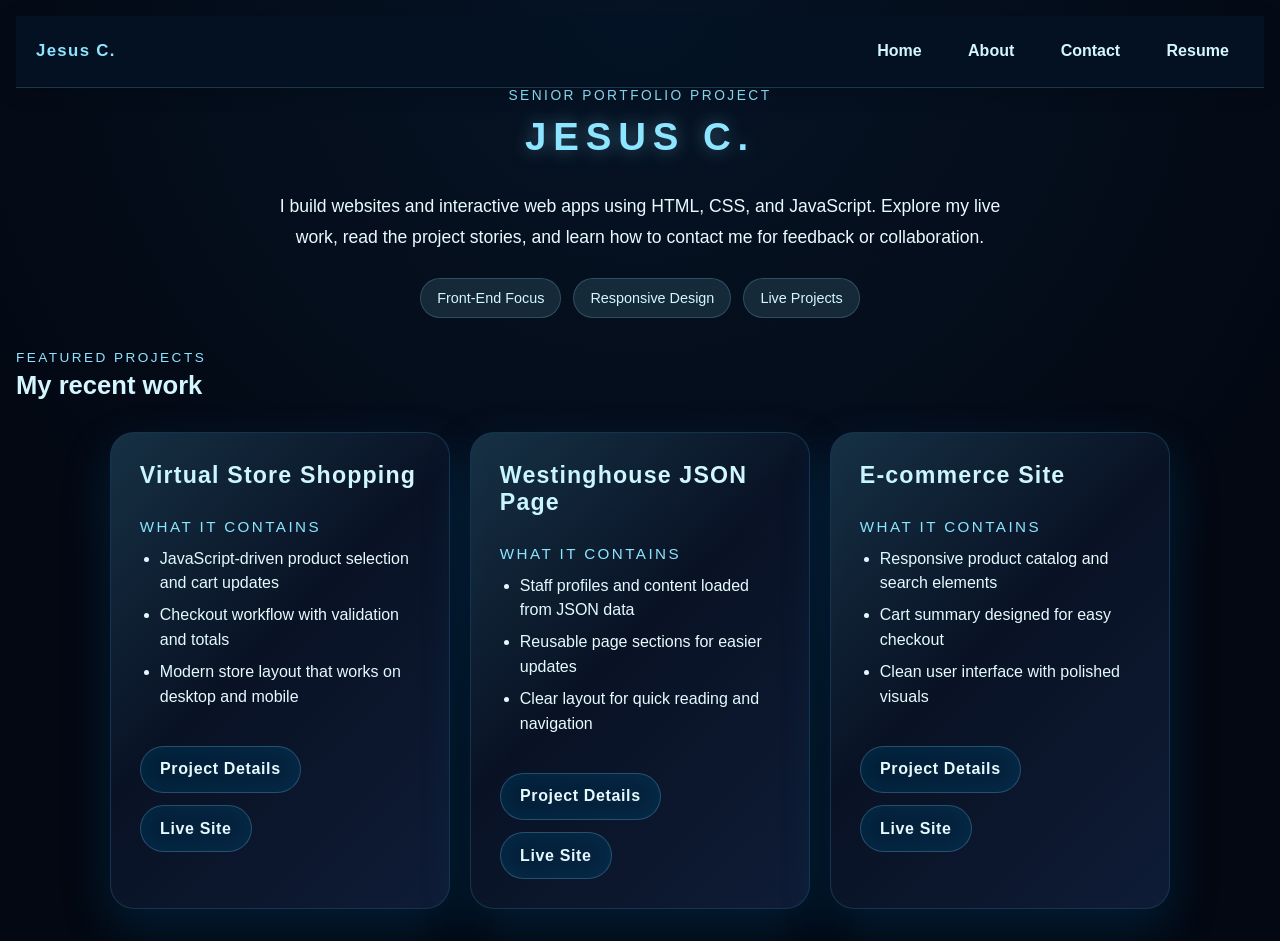
<file: index.html>
<!DOCTYPE html>
<html lang="en">
<head>
    <meta charset="UTF-8">
    <meta name="viewport" content="width=device-width, initial-scale=1.0">
    <title>Website Portfolio</title>
    <link rel="stylesheet" href="styles.css">
</head>
<body>
    <nav class="site-nav">
        <div class="nav-inner">
            <a class="nav-brand" href="index.html">Jesus C.</a>
            <div class="nav-links">
                <a href="index.html">Home</a>
                <a href="about.html">About</a>
                <a href="contact.html">Contact</a>
                <a href="resume.html">Resume</a>
            </div>
        </div>
    </nav>
    <main class="page-content">
        <section class="hero">
            <p class="eyebrow">Senior Portfolio Project</p>
            <h1>Jesus C.</h1>
            <p class="hero-copy">I build websites and interactive web apps using HTML, CSS, and JavaScript. Explore my live work, read the project stories, and learn how to contact me for feedback or collaboration.</p>
            <div class="hero-badges">
                <span>Front-End Focus</span>
                <span>Responsive Design</span>
                <span>Live Projects</span>
            </div>
        </section>

        <section class="project-section" id="projects">
            <div class="section-header">
                <p class="section-label">Featured Projects</p>
                <h2>My recent work</h2>
            </div>

            <div class="project-grid">
                <article class="project-card">
                    <div class="project-head">
                        <h2>Virtual Store Shopping</h2>
                    </div>
                    <div class="project-block">
                        <p class="project-label">What it contains</p>
                        <ul>
                            <li>JavaScript-driven product selection and cart updates</li>
                            <li>Checkout workflow with validation and totals</li>
                            <li>Modern store layout that works on desktop and mobile</li>
                        </ul>
                    </div>
                    <div class="project-links">
                        <a class="project-link" href="project-virtual-store.html">Project Details</a>
                        <a class="project-link project-secondary" href="https://virtual-store-shopping-1e1y.vercel.app/" target="_blank" rel="noopener">Live Site</a>
                    </div>
                </article>

                <article class="project-card">
                    <div class="project-head">
                        <h2>Westinghouse JSON Page</h2>
                    </div>
                    <div class="project-block">
                        <p class="project-label">What it contains</p>
                        <ul>
                            <li>Staff profiles and content loaded from JSON data</li>
                            <li>Reusable page sections for easier updates</li>
                            <li>Clear layout for quick reading and navigation</li>
                        </ul>
                    </div>
                    <div class="project-links">
                        <a class="project-link" href="project-westinghouse.html">Project Details</a>
                        <a class="project-link project-secondary" href="https://westinghouse-website-6ohl-led4k7hti-jesus-projects-635bebba.vercel.app/staff-dynamic.html" target="_blank" rel="noopener">Live Site</a>
                    </div>
                </article>

                <article class="project-card">
                    <div class="project-head">
                        <h2>E-commerce Site</h2>
                    </div>
                    <div class="project-block">
                        <p class="project-label">What it contains</p>
                        <ul>
                            <li>Responsive product catalog and search elements</li>
                            <li>Cart summary designed for easy checkout</li>
                            <li>Clean user interface with polished visuals</li>
                        </ul>
                    </div>
                    <div class="project-links">
                        <a class="project-link" href="project-ecommerce.html">Project Details</a>
                        <a class="project-link project-secondary" href="https://e-commerce-project-jesusc315-jesus-projects-635bebba.vercel.app/" target="_blank" rel="noopener">Live Site</a>
                    </div>
                </article>
            </div>
        </section>
    </main>
</body>
</html>
</file>
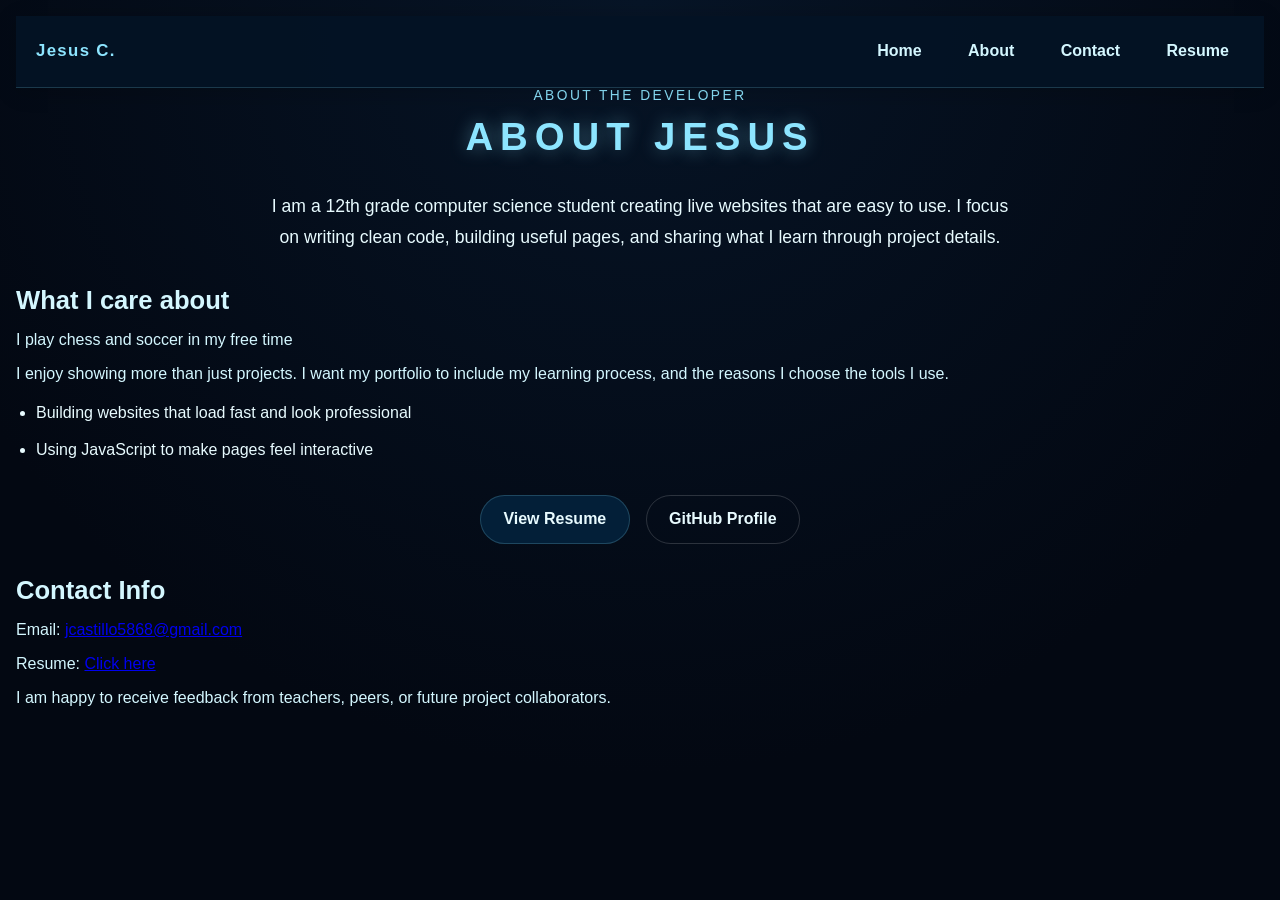
<file: about.html>
<!DOCTYPE html>
<html lang="en">
<head>
    <meta charset="UTF-8">
    <meta name="viewport" content="width=device-width, initial-scale=1.0">
    <title>About Me</title>
    <link rel="stylesheet" href="styles.css">
</head>
<body>
    <nav class="site-nav">
        <div class="nav-inner">
            <a class="nav-brand" href="index.html">Jesus C.</a>
            <div class="nav-links">
                <a href="index.html">Home</a>
                <a href="about.html">About</a>
                <a href="contact.html">Contact</a>
                <a href="resume.html">Resume</a>
            </div>
        </div>
    </nav>
    <main class="page-content">
        <section class="hero">
            <p class="eyebrow">About the Developer</p>
            <h1>About Jesus</h1>
            <p class="hero-copy">I am a 12th grade computer science student creating live websites that are easy to use. I focus on writing clean code, building useful pages, and sharing what I learn through project details.</p>
        </section>

        <section class="about-section">
            <h2>What I care about</h2>
            <p>I play chess and soccer in my free time</p>
            <p>I enjoy showing more than just projects. I want my portfolio to include my learning process, and the reasons I choose the tools I use.</p>
            <ul>
                <li>Building websites that load fast and look professional</li>
                <li>Using JavaScript to make pages feel interactive</li>
            </ul>
        </section>

        <section class="about-actions">
            <a class="button" href="resume.html">View Resume</a>
            <a class="button button-secondary" href="https://github.com/Jesusc315" target="_blank" rel="noopener">GitHub Profile</a>
        </section>

        <section class="contact-card">
            <h2>Contact Info</h2>
            <p>Email: <a href="mailto:jcastillo5868@gmail.com">jcastillo5868@gmail.com</a></p>
            <p>Resume: <a href="resume.html" target="_blank" rel="noopener">Click here</a></p>
            <p>I am happy to receive feedback from teachers, peers, or future project collaborators.</p>
        </section>
    </main>
</body>
</html>
</file>
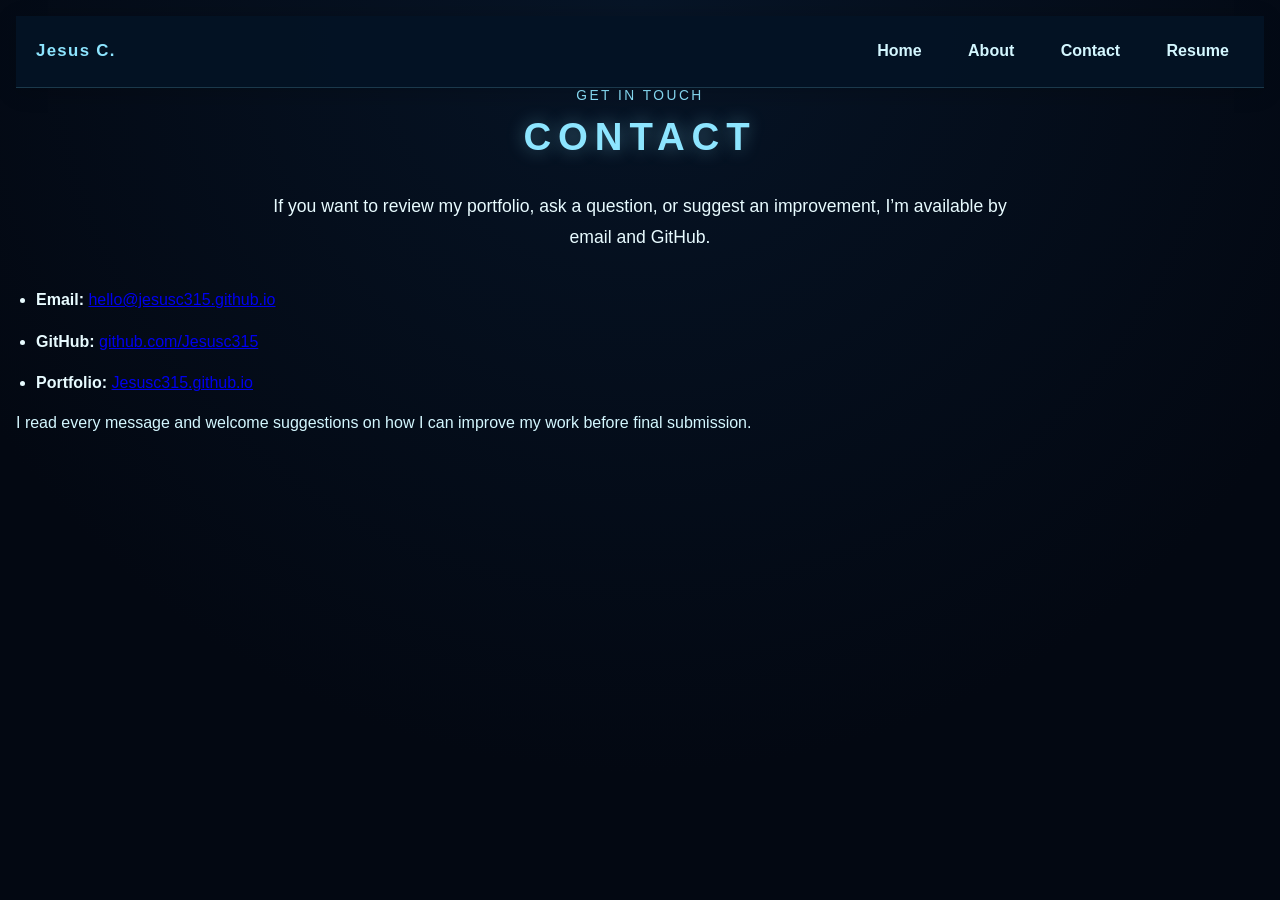
<file: contact.html>
<!DOCTYPE html>
<html lang="en">
<head>
    <meta charset="UTF-8">
    <meta name="viewport" content="width=device-width, initial-scale=1.0">
    <title>Contact</title>
    <link rel="stylesheet" href="styles.css">
</head>
<body>
    <nav class="site-nav">
        <div class="nav-inner">
            <a class="nav-brand" href="index.html">Jesus C.</a>
            <div class="nav-links">
                <a href="index.html">Home</a>
                <a href="about.html">About</a>
                <a href="contact.html">Contact</a>
                <a href="resume.html">Resume</a>
            </div>
        </div>
    </nav>
    <main class="page-content">
        <section class="hero">
            <p class="eyebrow">Get In Touch</p>
            <h1>Contact</h1>
            <p class="hero-copy">If you want to review my portfolio, ask a question, or suggest an improvement, I’m available by email and GitHub.</p>
        </section>

        <section class="contact-section">
            <ul class="contact-list">
                <li><strong>Email:</strong> <a href="mailto:hello@jesusc315.github.io">hello@jesusc315.github.io</a></li>
                <li><strong>GitHub:</strong> <a href="https://github.com/Jesusc315" target="_blank" rel="noopener">github.com/Jesusc315</a></li>
                <li><strong>Portfolio:</strong> <a href="https://Jesusc315.github.io" target="_blank" rel="noopener">Jesusc315.github.io</a></li>
            </ul>
            <p>I read every message and welcome suggestions on how I can improve my work before final submission.</p>
        </section>
    </main>
</body>
</html>
</file>
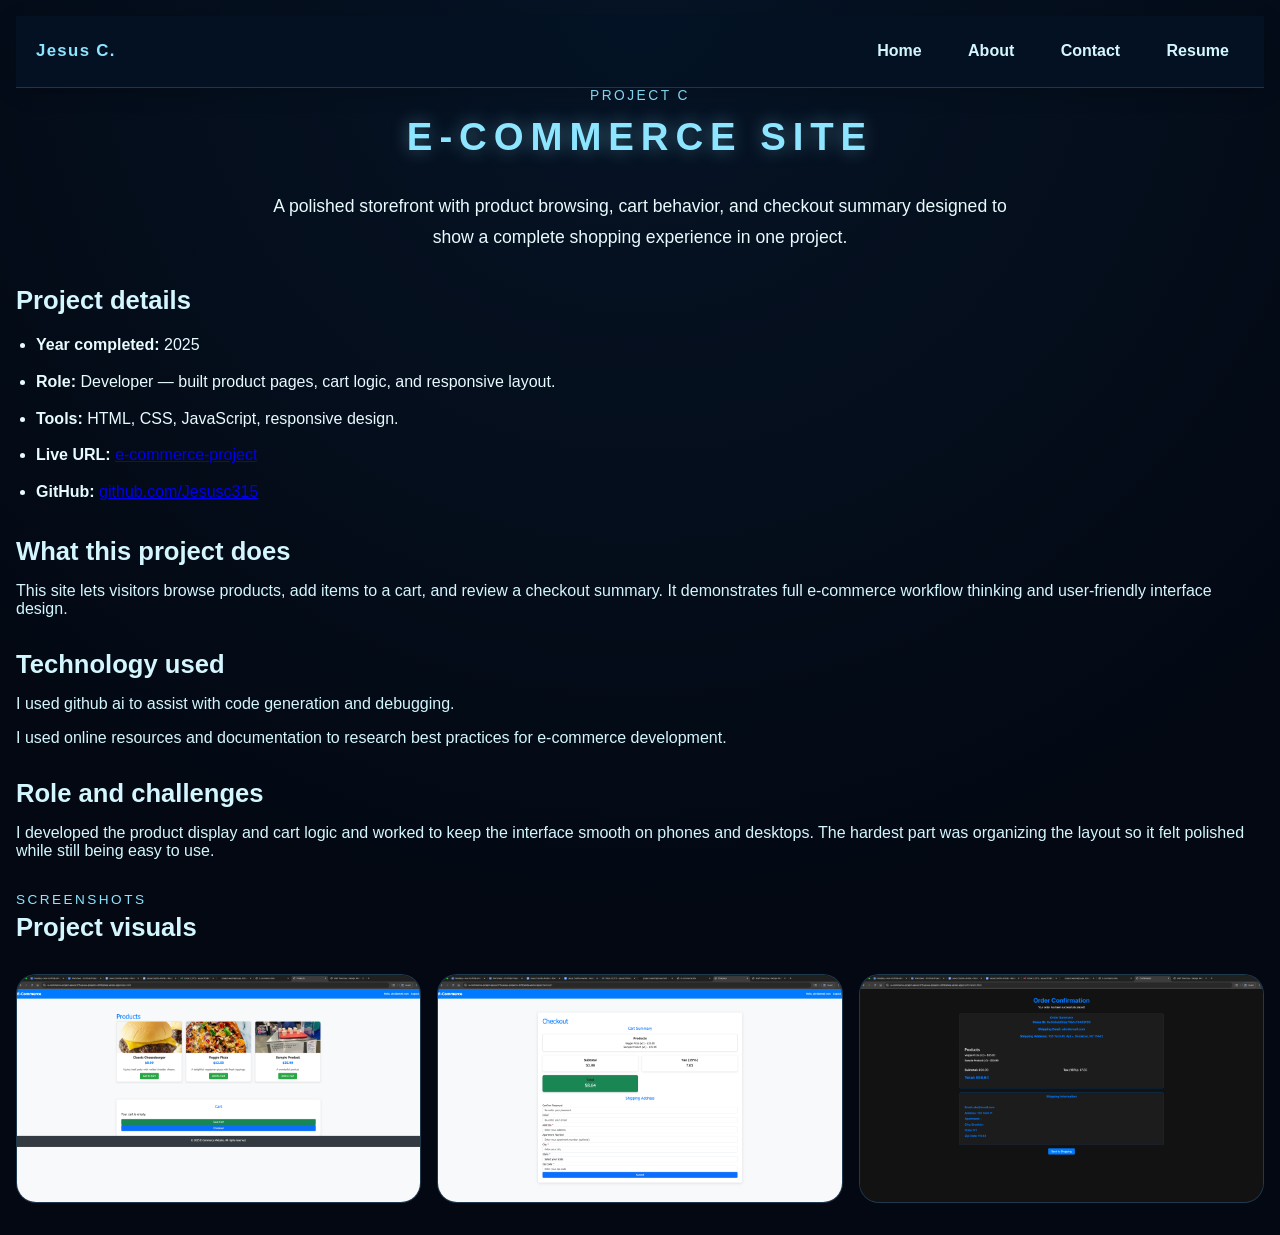
<file: project-ecommerce.html>
<!DOCTYPE html>
<html lang="en">
<head>
    <meta charset="UTF-8">
    <meta name="viewport" content="width=device-width, initial-scale=1.0">
    <title>E-commerce Site</title>
    <link rel="stylesheet" href="styles.css">
</head>
<body>
    <nav class="site-nav">
        <div class="nav-inner">
            <a class="nav-brand" href="index.html">Jesus C.</a>
            <div class="nav-links">
                <a href="index.html">Home</a>
                <a href="about.html">About</a>
                <a href="contact.html">Contact</a>
                <a href="resume.html">Resume</a>
            </div>
        </div>
    </nav>
    <main class="page-content">
        <section class="hero">
            <p class="eyebrow">Project C</p>
            <h1>E-commerce Site</h1>
            <p class="hero-copy">A polished storefront with product browsing, cart behavior, and checkout summary designed to show a complete shopping experience in one project.</p>
        </section>

        <section class="about-section">
            <h2>Project details</h2>
            <ul>
                <li><strong>Year completed:</strong> 2025</li>
                <li><strong>Role:</strong> Developer — built product pages, cart logic, and responsive layout.</li>
                <li><strong>Tools:</strong> HTML, CSS, JavaScript, responsive design.</li>
                <li><strong>Live URL:</strong> <a href="https://e-commerce-project-jesusc315-jesus-projects-635bebba.vercel.app/" target="_blank" rel="noopener">e-commerce-project</a></li>
                <li><strong>GitHub:</strong> <a href="https://github.com/Jesusc315" target="_blank" rel="noopener">github.com/Jesusc315</a></li>
            </ul>
        </section>

        <section class="about-section">
            <h2>What this project does</h2>
            <p>This site lets visitors browse products, add items to a cart, and review a checkout summary. It demonstrates full e-commerce workflow thinking and user-friendly interface design.</p>
        </section>
        <section class="about-section">
            <h2>Technology used</h2>
            <p>I used github ai to assist with code generation and debugging.</p>
            <p>I used online resources and documentation to research best practices for e-commerce development.</p>
        </section>
        <section class="about-section">
            <h2>Role and challenges</h2>
            <p>I developed the product display and cart logic and worked to keep the interface smooth on phones and desktops. The hardest part was organizing the layout so it felt polished while still being easy to use.</p>
        </section>

        <section class="project-section">
            <div class="section-header">
                <p class="section-label">Screenshots</p>
                <h2>Project visuals</h2>
            </div>
            <div class="screenshot-grid">
                <div class="screenshot-card">
                    <img src="images/Screenshot 2026-05-18 at 11.21.48 AM.png" alt="Screenshot of the e-commerce storefront">
                </div>
                <div class="screenshot-card">
                    <img src="images/Screenshot 2026-05-18 at 11.21.57 AM.png" alt="Screenshot of the shopping cart summary">
                </div>
                <div class="screenshot-card">
                    <img src="images/Screenshot 2026-05-18 at 11.22.26 AM.png" alt="Screenshot of the checkout layout">
                </div>
            </div>
        </section>
    </main>
</body>
</html>
</file>
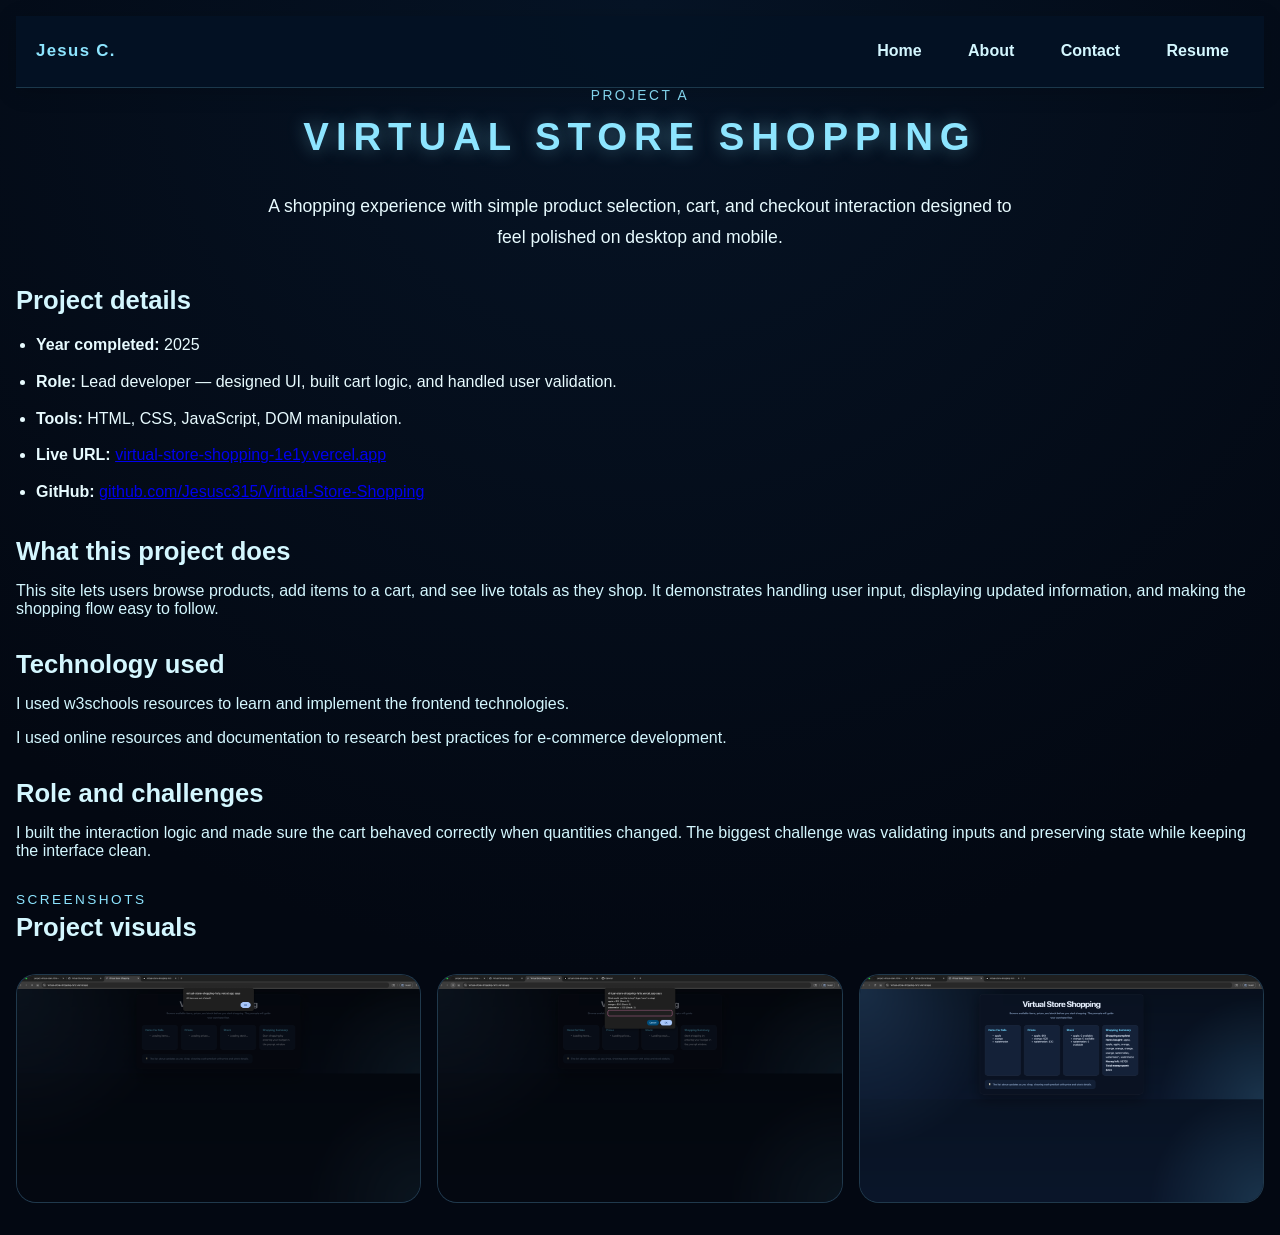
<file: project-virtual-store.html>
<!DOCTYPE html>
<html lang="en">
<head>
    <meta charset="UTF-8">
    <meta name="viewport" content="width=device-width, initial-scale=1.0">
    <title>Virtual Store Shopping</title>
    <link rel="stylesheet" href="styles.css">
</head>
<body>
    <nav class="site-nav">
        <div class="nav-inner">
            <a class="nav-brand" href="index.html">Jesus C.</a>
            <div class="nav-links">
                <a href="index.html">Home</a>
                <a href="about.html">About</a>
                <a href="contact.html">Contact</a>
                <a href="resume.html">Resume</a>
            </div>
        </div>
    </nav>
    <main class="page-content">
        <section class="hero">
            <p class="eyebrow">Project A</p>
            <h1>Virtual Store Shopping</h1>
            <p class="hero-copy">A  shopping experience with simple product selection, cart, and checkout interaction designed to feel polished on desktop and mobile.</p>
        </section>

        <section class="about-section">
            <h2>Project details</h2>
            <ul>
                <li><strong>Year completed:</strong> 2025</li>
                <li><strong>Role:</strong> Lead developer — designed UI, built cart logic, and handled user validation.</li>
                <li><strong>Tools:</strong> HTML, CSS, JavaScript, DOM manipulation.</li>
                <li><strong>Live URL:</strong> <a href="https://virtual-store-shopping-1e1y.vercel.app" target="_blank" rel="noopener">virtual-store-shopping-1e1y.vercel.app</a></li>
                <li><strong>GitHub:</strong> <a href="https://github.com/Jesusc315/Virtual-Store-Shopping" target="_blank" rel="noopener">github.com/Jesusc315/Virtual-Store-Shopping</a></li>
            </ul>
        </section>

        <section class="about-section">
            <h2>What this project does</h2>
            <p>This site lets users browse products, add items to a cart, and see live totals as they shop. It demonstrates handling user input, displaying updated information, and making the shopping flow easy to follow.</p>
        </section>
        <section class="about-section">
            <h2>Technology used</h2>
            <p>I used w3schools resources to learn and implement the frontend technologies.</p>
            <p>I used online resources and documentation to research best practices for e-commerce development.</p>
        </section>
        <section class="about-section">
            <h2>Role and challenges</h2>
            <p>I built the interaction logic and made sure the cart behaved correctly when quantities changed. The biggest challenge was validating inputs and preserving state while keeping the interface clean.</p>
        </section>

        <section class="project-section">
            <div class="section-header">
                <p class="section-label">Screenshots</p>
                <h2>Project visuals</h2>
            </div>
            <div class="screenshot-grid">
                <div class="screenshot-card">
                    <img src="images/Screenshot 2026-05-15 at 12.06.45 PM.png" alt="Screenshot of the product catalog page">
                </div>
                <div class="screenshot-card">
                    <img src="images/Screenshot 2026-05-15 at 12.10.52 PM.png" alt="Screenshot showing the cart experience">
                </div>
                <div class="screenshot-card">
                    <img src="images/Screenshot 2026-05-15 at 12.06.56 PM.png" alt="Screenshot of the responsive shopping page layout">
                </div>
            </div>
        </section>
    </main>
</body>
</html>
</file>
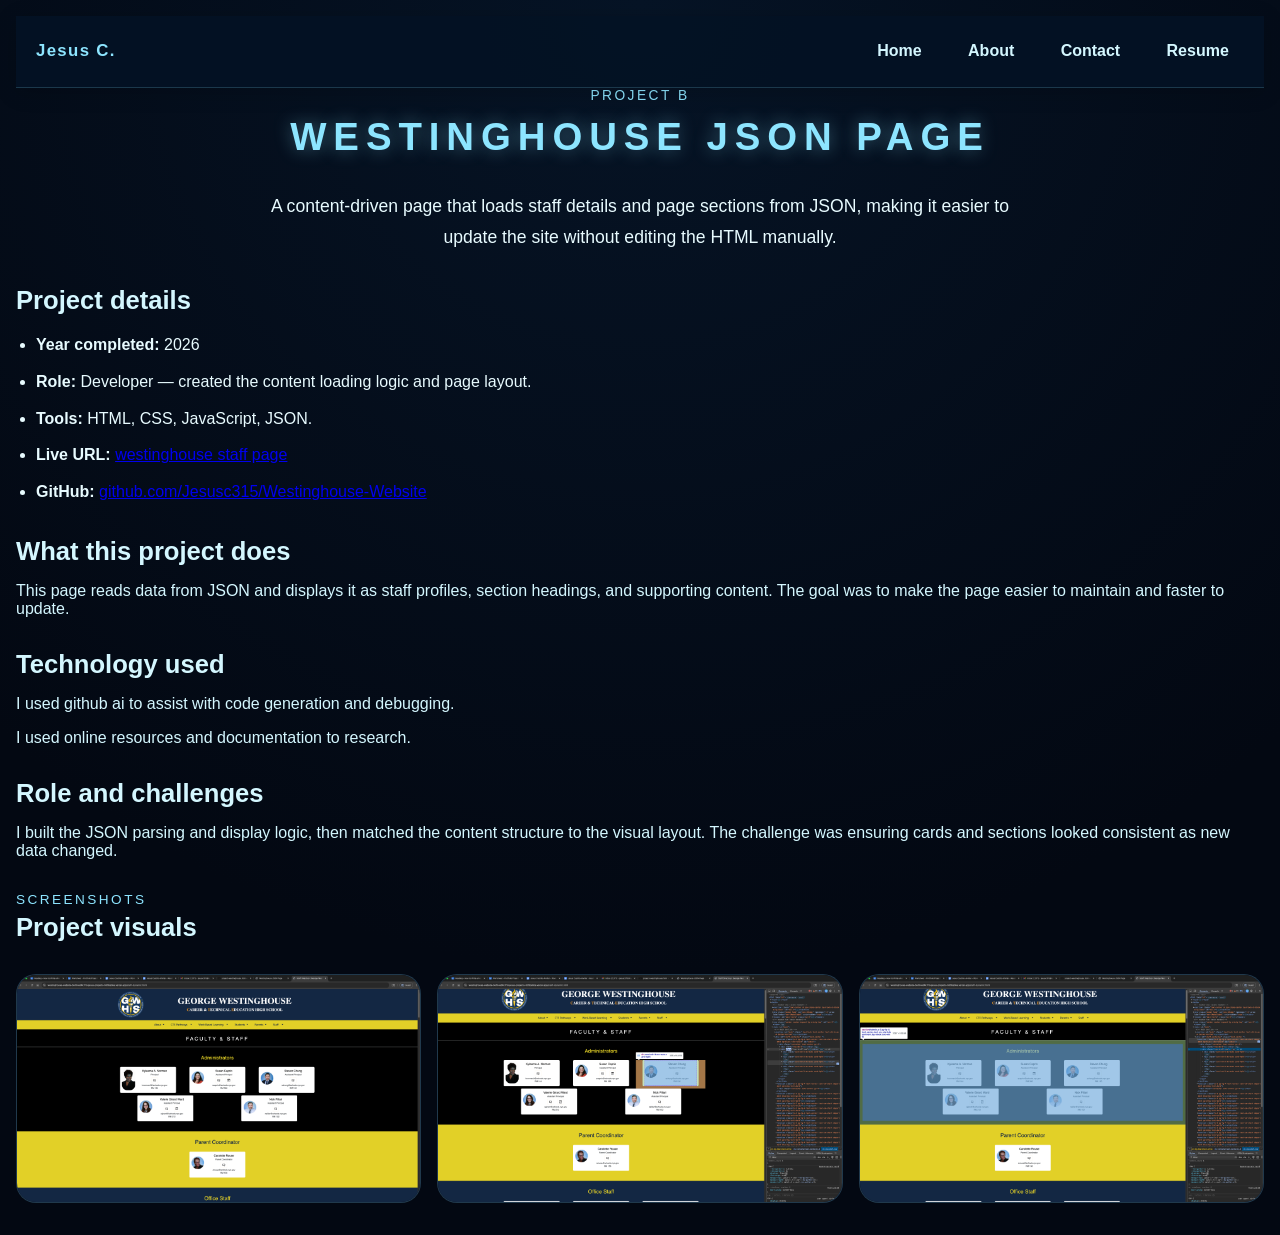
<file: project-westinghouse.html>
<!DOCTYPE html>
<html lang="en">
<head>
    <meta charset="UTF-8">
    <meta name="viewport" content="width=device-width, initial-scale=1.0">
    <title>Westinghouse JSON Page</title>
    <link rel="stylesheet" href="styles.css">
</head>
<body>
    <nav class="site-nav">
        <div class="nav-inner">
            <a class="nav-brand" href="index.html">Jesus C.</a>
            <div class="nav-links">
                <a href="index.html">Home</a>
                <a href="about.html">About</a>
                <a href="contact.html">Contact</a>
                <a href="resume.html">Resume</a>
            </div>
        </div>
    </nav>
    <main class="page-content">
        <section class="hero">
            <p class="eyebrow">Project B</p>
            <h1>Westinghouse JSON Page</h1>
            <p class="hero-copy">A content-driven page that loads staff details and page sections from JSON, making it easier to update the site without editing the HTML manually.</p>
        </section>

        <section class="about-section">
            <h2>Project details</h2>
            <ul>
                <li><strong>Year completed:</strong> 2026</li>
                <li><strong>Role:</strong> Developer — created the content loading logic and page layout.</li>
                <li><strong>Tools:</strong> HTML, CSS, JavaScript, JSON.</li>
                <li><strong>Live URL:</strong> <a href="https://westinghouse-website-6ohl-led4k7hti-jesus-projects-635bebba.vercel.app/staff-dynamic.html" target="_blank" rel="noopener">westinghouse staff page</a></li>
                <li><strong>GitHub:</strong> <a href="https://github.com/Jesusc315/Westinghouse-Website" target="_blank" rel="noopener">github.com/Jesusc315/Westinghouse-Website</a></li>
            </ul>
        </section>

        <section class="about-section">
            <h2>What this project does</h2>
            <p>This page reads data from JSON and displays it as staff profiles, section headings, and supporting content. The goal was to make the page easier to maintain and faster to update.</p>
        </section>
        <section class="about-section">
            <h2>Technology used</h2>
            <p>I used github ai to assist with code generation and debugging.</p>
            <p>I used online resources and documentation to research.</p>
        </section>
        <section class="about-section">
            <h2>Role and challenges</h2>
            <p>I built the JSON parsing and display logic, then matched the content structure to the visual layout. The challenge was ensuring cards and sections looked consistent as new data changed.</p>
        </section>

        <section class="project-section">
            <div class="section-header">
                <p class="section-label">Screenshots</p>
                <h2>Project visuals</h2>
            </div>
            <div class="screenshot-grid">
                <div class="screenshot-card">
                    <img src="images/Screenshot 2026-05-18 at 11.18.11 AM.png" alt="Screenshot of the JSON-driven page structure">
                </div>
                <div class="screenshot-card">
                    <img src="images/Screenshot 2026-05-18 at 11.18.46 AM.png" alt="Screenshot of the staff profile layout">
                </div>
                <div class="screenshot-card">
                    <img src="images/Screenshot 2026-05-18 at 11.18.58 AM.png" alt="Screenshot showing the page content layout">
                </div>
            </div>
        </section>
    </main>
</body>
</html>
</file>
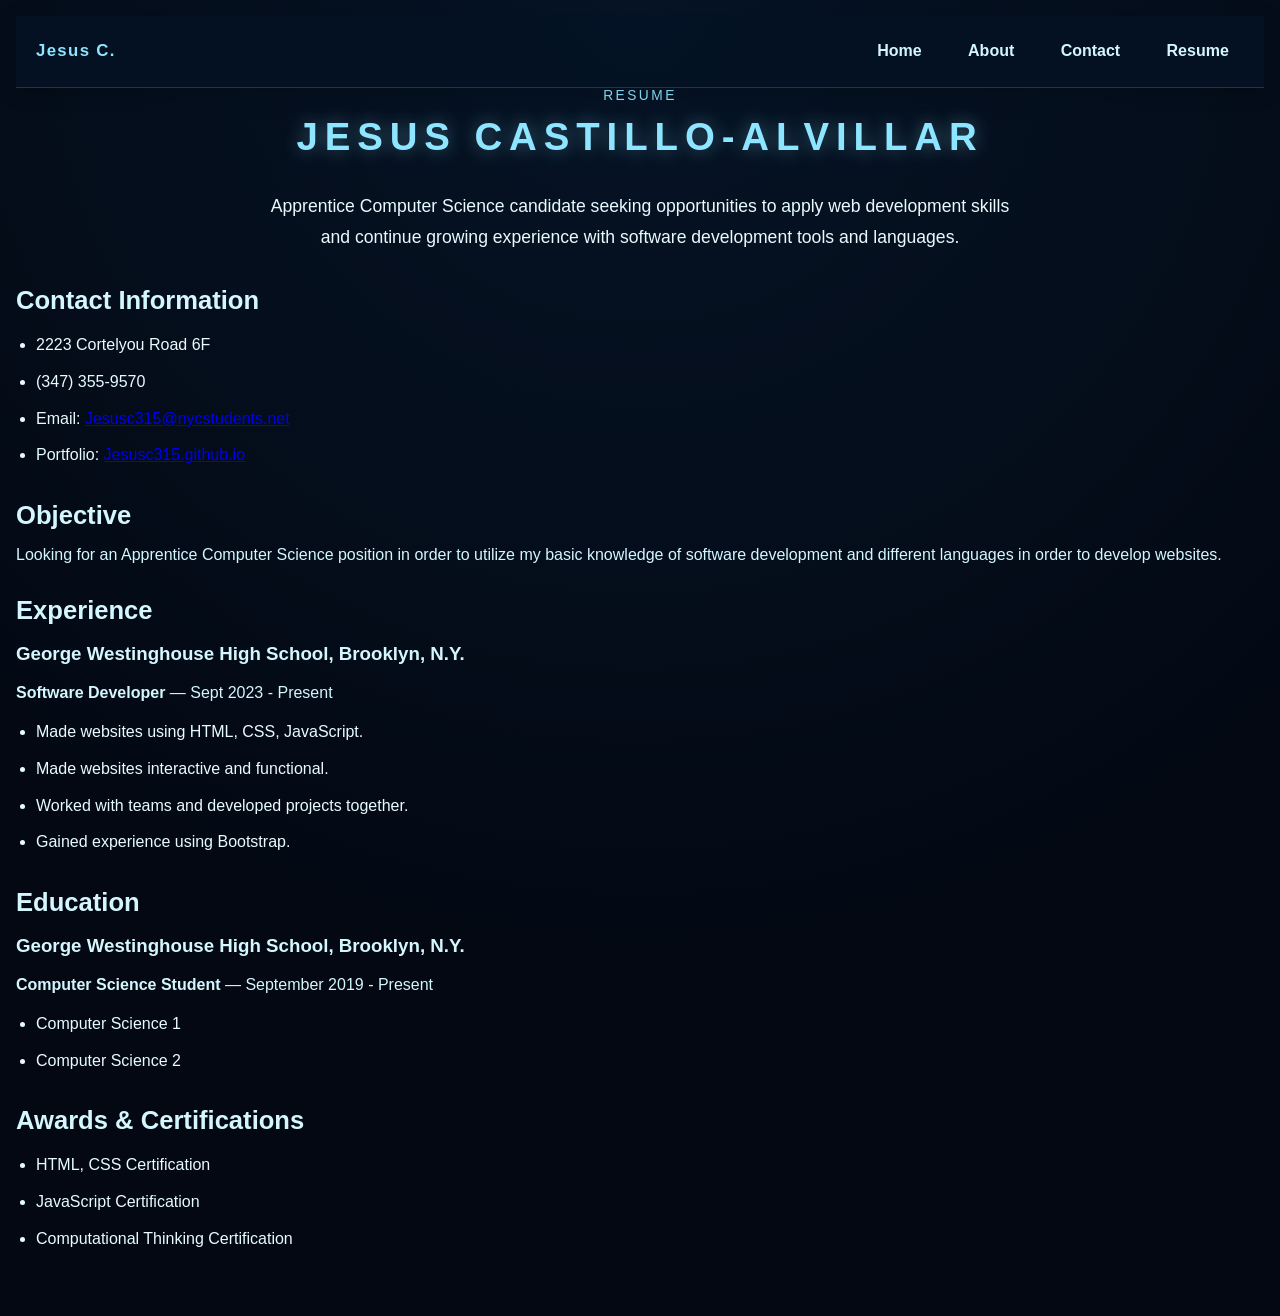
<file: resume.html>
<!DOCTYPE html>
<html lang="en">
<head>
    <meta charset="UTF-8">
    <meta name="viewport" content="width=device-width, initial-scale=1.0">
    <title>Resume</title>
    <link rel="stylesheet" href="styles.css">
</head>
<body>
    <nav class="site-nav">
        <div class="nav-inner">
            <a class="nav-brand" href="index.html">Jesus C.</a>
            <div class="nav-links">
                <a href="index.html">Home</a>
                <a href="about.html">About</a>
                <a href="contact.html">Contact</a>
                <a href="resume.html">Resume</a>
            </div>
        </div>
    </nav>
    <main class="page-content">
        <section class="hero">
            <p class="eyebrow">Resume</p>
            <h1>Jesus Castillo-Alvillar</h1>
            <p class="hero-copy">Apprentice Computer Science candidate seeking opportunities to apply web development skills and continue growing experience with software development tools and languages.</p>
        </section>

        <section class="about-section">
            <h2>Contact Information</h2>
            <ul>
                <li>2223 Cortelyou Road 6F</li>
                <li>(347) 355-9570</li>
                <li>Email: <a href="mailto:Jesusc315@nycstudents.net">Jesusc315@nycstudents.net</a></li>
                <li>Portfolio: <a href="https://Jesusc315.github.io" target="_blank" rel="noopener">Jesusc315.github.io</a></li>
            </ul>
        </section>

        <section class="about-section">
            <h2>Objective</h2>
            <p>Looking for an Apprentice Computer Science position in order to utilize my basic knowledge of software development and different languages in order to develop websites.</p>
        </section>

        <section class="about-section">
            <h2>Experience</h2>
            <div class="resume-item">
                <h3>George Westinghouse High School, Brooklyn, N.Y.</h3>
                <p><strong>Software Developer</strong> &mdash; Sept 2023 - Present</p>
                <ul>
                    <li>Made websites using HTML, CSS, JavaScript.</li>
                    <li>Made websites interactive and functional.</li>
                    <li>Worked with teams and developed projects together.</li>
                    <li>Gained experience using Bootstrap.</li>
                </ul>
            </div>
        </section>

        <section class="about-section">
            <h2>Education</h2>
            <div class="resume-item">
                <h3>George Westinghouse High School, Brooklyn, N.Y.</h3>
                <p><strong>Computer Science Student</strong> &mdash; September 2019 - Present</p>
                <ul>
                    <li>Computer Science 1</li>
                    <li>Computer Science 2</li>
                </ul>
            </div>
        </section>

        <section class="about-section">
            <h2>Awards & Certifications</h2>
            <ul>
                <li>HTML, CSS Certification</li>
                <li>JavaScript Certification</li>
                <li>Computational Thinking Certification</li>
            </ul>
        </section>
    </main>
</body>
</html>
</file>
<file: styles.css>
* {
    box-sizing: border-box;
}

body {
    margin: 0;
    min-height: 100vh;
    background: radial-gradient(circle at top, #061426, #030812 70%);
    color: #d4f7ff;
    font-family: 'Segoe UI', Tahoma, Geneva, Verdana, sans-serif;
    display: flex;
    flex-direction: column;
    align-items: center;
    justify-content: flex-start;
    padding: 1rem 1rem 2rem;
}

.site-nav {
    width: 100%;
    background: rgba(4, 18, 36, 0.95);
    border-bottom: 1px solid rgba(141, 229, 255, 0.18);
    box-shadow: 0 4px 20px rgba(0, 0, 0, 0.18);
    position: sticky;
    top: 0;
    z-index: 10;
}

.nav-inner {
    width: min(100%, 1300px);
    margin: 0 auto;
    padding: 1rem 1.25rem;
    display: flex;
    align-items: center;
    justify-content: space-between;
    gap: 1rem;
}

.nav-brand {
    color: #8de5ff;
    text-decoration: none;
    font-size: 1.05rem;
    font-weight: 700;
    letter-spacing: 0.08em;
}

.nav-links {
    display: flex;
    align-items: center;
    gap: 1rem;
    flex-wrap: wrap;
}

.nav-links a {
    color: #d4f7ff;
    text-decoration: none;
    font-weight: 600;
    padding: 0.65rem 0.95rem;
    border-radius: 999px;
    transition: background 0.2s ease, transform 0.2s ease;
}

.nav-links a:hover {
    background: rgba(141, 229, 255, 0.14);
    transform: translateY(-1px);
}

.page-content {
    width: min(100%, 1300px);
}

.hero {
    text-align: center;
    max-width: 900px;
    margin: 0 auto 2rem;
    padding: 0 1rem;
}

.eyebrow {
    margin: 0 0 0.75rem;
    color: #8de5ff;
    text-transform: uppercase;
    letter-spacing: 0.18em;
    font-size: 0.86rem;
}

.hero-copy {
    margin: 0 auto;
    max-width: 760px;
    line-height: 1.8;
    font-size: clamp(1rem, 1.5vw, 1.1rem);
    color: #e8fbff;
}

.hero-badges {
    margin-top: 1.5rem;
    display: inline-flex;
    flex-wrap: wrap;
    justify-content: center;
    gap: 0.75rem;
}

.hero-badges span {
    background: rgba(141, 229, 255, 0.12);
    padding: 0.7rem 1rem;
    border-radius: 999px;
    font-size: 0.9rem;
    color: #d4f7ff;
    border: 1px solid rgba(141, 229, 255, 0.2);
}

.section-header,
.about-section,
.contact-section,
.about-actions,
.contact-card {
    margin-bottom: 2rem;
}

.section-label {
    margin: 0 0 0.35rem;
    text-transform: uppercase;
    letter-spacing: 0.18em;
    color: #8de5ff;
    font-size: 0.85rem;
}

.section-header h2,
.about-section h2,
.contact-card h2 {
    margin: 0;
    font-size: clamp(1.5rem, 2vw, 2rem);
}

.about-section ul,
.contact-list {
    margin: 1rem 0 0;
    padding-left: 1.25rem;
    color: #e8fbff;
}

.about-section li {
    margin: 0.6rem 0;
    line-height: 1.7;
}

.about-actions {
    display: flex;
    flex-wrap: wrap;
    gap: 1rem;
    justify-content: center;
}

.button {
    display: inline-block;
    background: rgba(4, 33, 58, 0.95);
    color: #e8fbff;
    text-decoration: none;
    font-weight: 700;
    padding: 0.9rem 1.4rem;
    border-radius: 999px;
    border: 1px solid rgba(141, 229, 255, 0.2);
    transition: transform 0.2s ease, background 0.2s ease;
}

.button:hover {
    background: rgba(0, 170, 255, 0.95);
    transform: translateY(-2px);
}

.button.button-secondary {
    background: transparent;
    border-color: rgba(255, 255, 255, 0.16);
}

.contact-list li {
    margin: 0.8rem 0;
    line-height: 1.8;
}

.project-links {
    display: flex;
    flex-wrap: wrap;
    gap: 0.75rem;
}

.project-secondary {
    background: rgba(141, 229, 255, 0.14);
}

h1 {
    margin: 0 0 2rem;
    font-size: clamp(2rem, 3vw, 3.2rem);
    letter-spacing: 0.18em;
    text-transform: uppercase;
    text-align: center;
    color: #8de5ff;
    text-shadow: 0 0 18px rgba(141, 229, 255, 0.4);
}

.project-grid {
    display: flex;
    flex-wrap: wrap;
    justify-content: center;
    gap: 1.25rem;
    width: min(100%, 1300px);
}

.screenshot-grid {
    display: grid;
    grid-template-columns: repeat(auto-fit, minmax(260px, 1fr));
    gap: 1rem;
    align-items: stretch;
}

.screenshot-card {
    background: rgba(10, 20, 40, 0.95);
    border: 1px solid rgba(141, 229, 255, 0.18);
    border-radius: 20px;
    overflow: hidden;
}

.screenshot-card img {
    width: 100%;
    display: block;
    height: auto;
}

.project-card {
    position: relative;
    flex: 1 1 320px;
    max-width: 340px;
    min-height: 320px;
    padding: 1.8rem;
    border-radius: 24px;
    background: rgba(10, 20, 40, 0.92);
    border: 1px solid rgba(75, 203, 255, 0.18);
    box-shadow: 0 20px 50px rgba(0, 104, 172, 0.22), inset 0 0 1px rgba(255, 255, 255, 0.08);
    overflow: hidden;
    transition: transform 0.35s ease, box-shadow 0.35s ease;
    display: flex;
    flex-direction: column;
    gap: 1rem;
}

.project-card::before {
    content: '';
    position: absolute;
    inset: 0;
    background: linear-gradient(135deg, rgba(102, 233, 255, 0.14), transparent 45%, rgba(85, 145, 255, 0.08));
    pointer-events: none;
}

.project-card:hover {
    transform: translateY(-10px) scale(1.02);
    box-shadow: 0 28px 70px rgba(0, 120, 210, 0.3), inset 0 0 28px rgba(86, 239, 255, 0.12);
}

.project-head {
    display: flex;
    flex-direction: column;
    gap: 1rem;
}

.project-head h2 {
    margin: 0;
    font-size: 1.45rem;
    letter-spacing: 0.05em;
    color: #d4f7ff;
}

.project-link {
    align-self: flex-start;
    display: inline-block;
    color: #e8fbff;
    text-decoration: none;
    font-weight: 700;
    letter-spacing: 0.04em;
    padding: 0.85rem 1.2rem;
    border-radius: 999px;
    background: rgba(4, 33, 58, 0.92);
    border: 1px solid rgba(141, 229, 255, 0.24);
    box-shadow: inset 0 0 20px rgba(0, 178, 255, 0.08);
    transition: transform 0.2s ease, background 0.2s ease, color 0.2s ease;
}

.project-link:hover {
    background: rgba(0, 170, 255, 0.95);
    color: #fff;
    transform: translateY(-2px);
}

.project-block {
    padding: 0.8rem 0;
}

.project-label {
    margin: 0 0 0.75rem;
    font-size: 0.95rem;
    text-transform: uppercase;
    letter-spacing: 0.16em;
    color: #8de5ff;
}

.project-block ul {
    margin: 0;
    padding-left: 1.25rem;
    color: #e8fbff;
    list-style-type: disc;
}

.project-block li {
    margin: 0.45rem 0;
    line-height: 1.55;
}

@media (max-width: 720px) {
    .project-card {
        max-width: 100%;
    }
}
</file>
